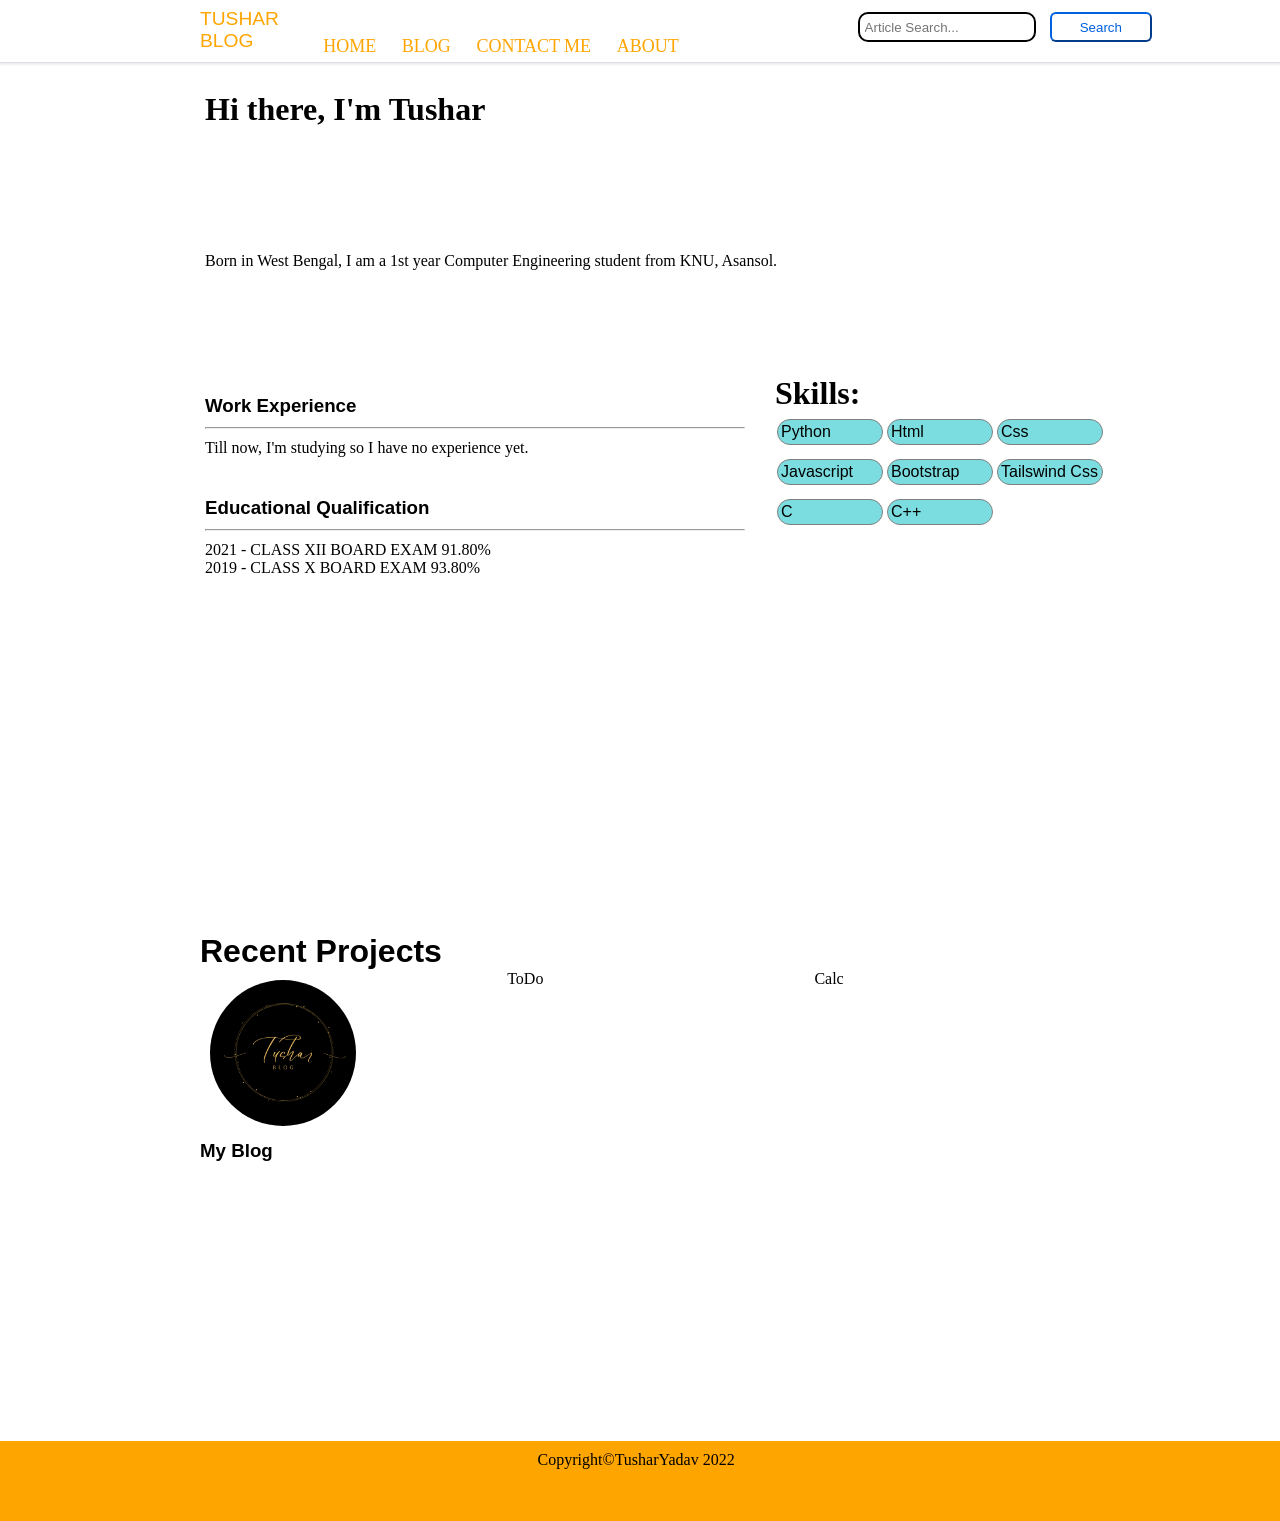
<file: index.html>
<!DOCTYPE html>
<html lang="en">
<head>
    <meta charset="UTF-8">
    <meta http-equiv="X-UA-Compatible" content="IE=edge">
    <meta name="viewport" content="width=device-width, initial-scale=1.0">
    <link rel="stylesheet" href="./css/style.css">
    <link rel="stylesheet" href="./css/utils.css">
    <link rel="stylesheet" href="./css/mobile.css">
    <title>Tushar Yadav</title>

    
</head>
<body>

    <nav>
        <div class="logo">
            TUSHAR BLOG
        </div>
        <div id="menu">
            <ul>
                <li><a href="./index.html">HOME</a></li>
                <li><a href="./blog.html">BLOG</a></li>
                <li><a href="./contact.html">CONTACT ME</a></li>
                <li><a href="./about.html">ABOUT</a></li>
                <!-- <li>option4</li>
                <li>option5</li> -->
            </ul>
        </div>
        <div class="right">
            <img id="menu-btn" src="./img/menu_FILL0_wght400_GRAD0_opsz48.svg" alt="">
            <img id="exit-btn" src="./img/close_FILL0_wght400_GRAD0_opsz48.svg" alt="">
            <input type="search" name="srh" id="search" placeholder="Article Search...">
            <button type="submit" id="submitBtn">Search</button>
        </div>

    </nav>
    <div class="container">
        
        <div class="introBox">
            <div class="left">
                <div class="brandName" id="bName">
                    <!-- heading svg format -->
                    <h1>Hi there, I'm Tushar</h1>
                </div>
                <div class="logoBrand">
                    <!-- svg logo --> 
                    <img src="./img/TY.jpg" alt="Hi" style="opacity:0; width: 116px;height: 120px;border-radius: 100px;">
                </div>
                <div class="aboutMe">
                    Born in West Bengal, I am a 1st year Computer Engineering student from KNU, Asansol.
                </div>
            </div>
            
            <div class="right">
               
            </div>
            
        </div>
        

        <div class="mainBody">

            <div class="experience">
                <div class="work">
                    <h3>Work Experience</h3>
                    <hr>
                    <span>Till now, I'm studying so I have no experience yet.</span>
                </div>
                <div class="edu">
                    <h3>Educational Qualification</h3>
                    <hr>
                    <span>2021 - CLASS XII BOARD EXAM 91.80%</span>
                    <div></div>
                    <span>2019 - CLASS X BOARD EXAM 93.80%</span>
                </div>

                <div class="skill">
                    <h1>Skills:</h1>
                    <div class="table">
                        <div class="item1">Python</div>
                        <div class="item2">Html</div>
                        <div class="item3">Css</div>
                        <div class="item4">Javascript</div>
                        <div class="item5">Bootstrap</div>
                        <div class="item6">Tailswind Css</div>
                        <div class="item7">C</div>
                        <div class="item8">C++</div>
                    </div>
                </div>
            </div>

            <div class="projects">
                <h1>Recent Projects</h1>
                <div class="list">
                    <div class="item1">
                        
                        <a href="http://">
                            <img src="./img/logo.png" alt="Click to visit">
                        </a>
                        <h3>My Blog</h3>
                    </div>
                    <div class="item">ToDo</div>
                    <div class="item">Calc</div>
                    <!-- <div class="item">PhotoEditor</div>
                    <div class="item">Text Editor</div> -->
                </div>
            </div>
            
        </div>
        
    </div>
    <footer>Copyright©TusharYadav 2022</footer>
    
    <script>
        console.log("Welcome To My Portfolio!");

        let menuBtn = document.getElementById("menu-btn");
        let exitBtn = document.getElementById("exit-btn");
        let menuLst = document.getElementById("menu");
        let brndHead = document.getElementById("bName");

        function displayMenuBtn() {
            exitBtn.style.opacity = 0;
            brndHead.style.opacity=1;

            menuBtn.addEventListener('click', (event) => {
                menuLst.style.opacity = 1;
                menuBtn.style.opacity = 0;
                displayExitBtn();
            });
        }

        function displayExitBtn() {
            exitBtn.style.opacity = 1;
            brndHead.style.opacity=0;
            
            exitBtn.addEventListener('click', (event) => {
                menuLst.style.opacity = 0;
                menuBtn.style.opacity = 1;
                displayMenuBtn();
            });

        }

        displayMenuBtn();
        
        
    </script>
</body>
</html>
</file>
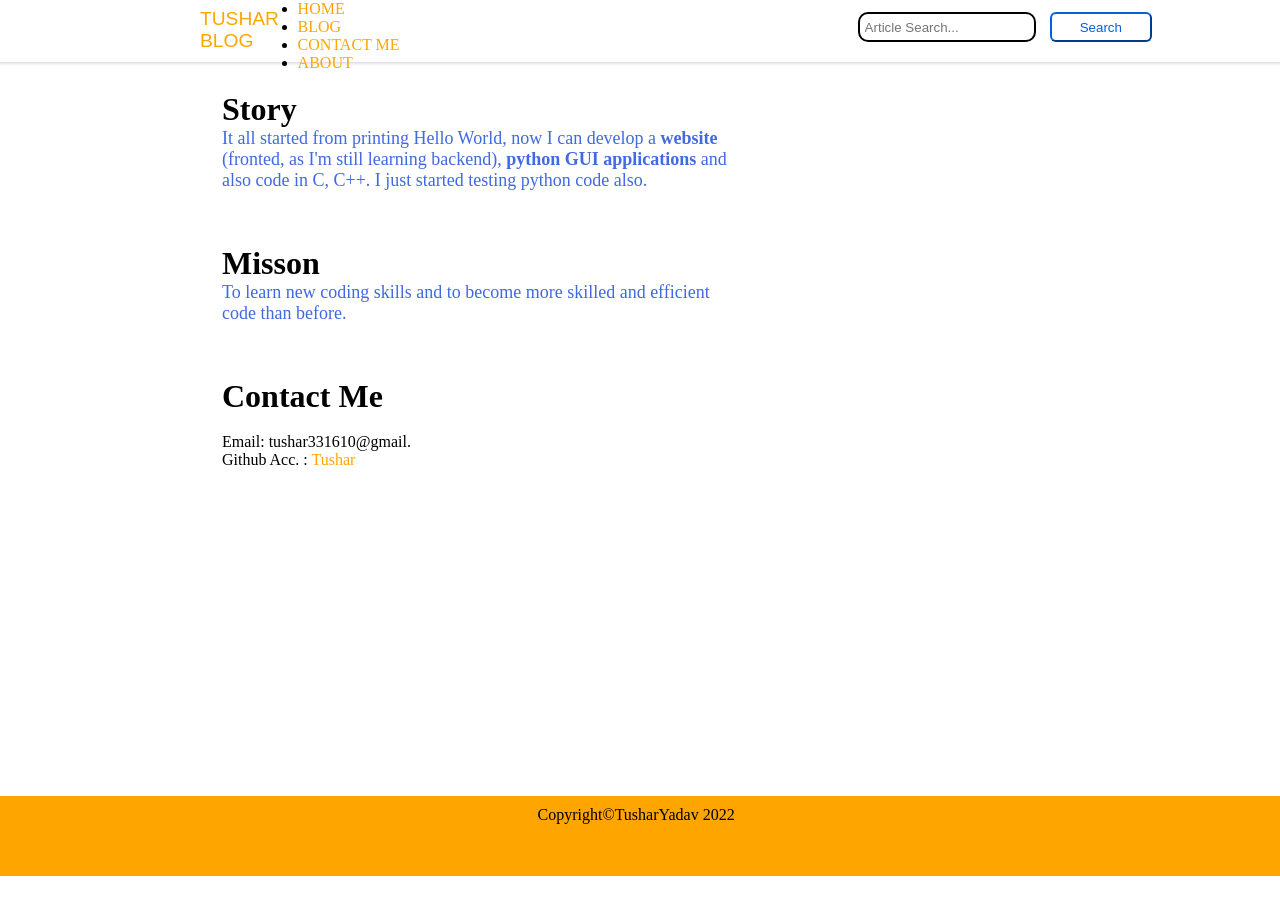
<file: about.html>
<!DOCTYPE html>
<html lang="en">
<head>
    <meta charset="UTF-8">
    <meta http-equiv="X-UA-Compatible" content="IE=edge">
    <meta name="viewport" content="width=device-width, initial-scale=1.0">
    <link rel="stylesheet" href="./css/">
    <link rel="stylesheet" href="./css/utils.css">
    <link rel="stylesheet" href="./css/about.css">
    <title>MyBlog</title>
</head>
<body>
    <nav>
        <div class="logo">
            TUSHAR BLOG
        </div>
        <div class="menu">
            <ul>
                <li><a href="./index.html">HOME</a></li>
                <li><a href="./blog.html">BLOG</a></li>
                <li><a href="./contact.html">CONTACT ME</a></li>
                <li><a href="./about.html">ABOUT</a></li>
                <!-- <li>option4</li>
                <li>option5</li> -->
            </ul>
        </div>
        <div class="right">
            <input type="search" name="srh" id="search" placeholder="Article Search...">
            <button type="submit"  id="submitBtn">Search</button>
        </div>

    </nav>

    <div class="main">
        <div class="content">
            <h1>Story</h1>
            <p>It all started from printing Hello World, now I
                can develop a <b>website</b> (fronted, as I'm still
                learning backend), <b>python GUI applications</b>
                and also code in C, C++. I just started testing python
                code also.
            </p>
            <br><br><br>
            <h1>Misson</h1>
            <p>To learn new coding skills and to become more skilled
                and efficient code than before.
            </p>
            <br><br><br>
            <h1>Contact Me</h1>
            <br>
            Email: tushar331610@gmail.
            <div></div>
            Github Acc. : <a href="">Tushar</a>

        </div>

    </div>



    
    <footer>Copyright©TusharYadav 2022</footer>
</body>
</html>
</file>
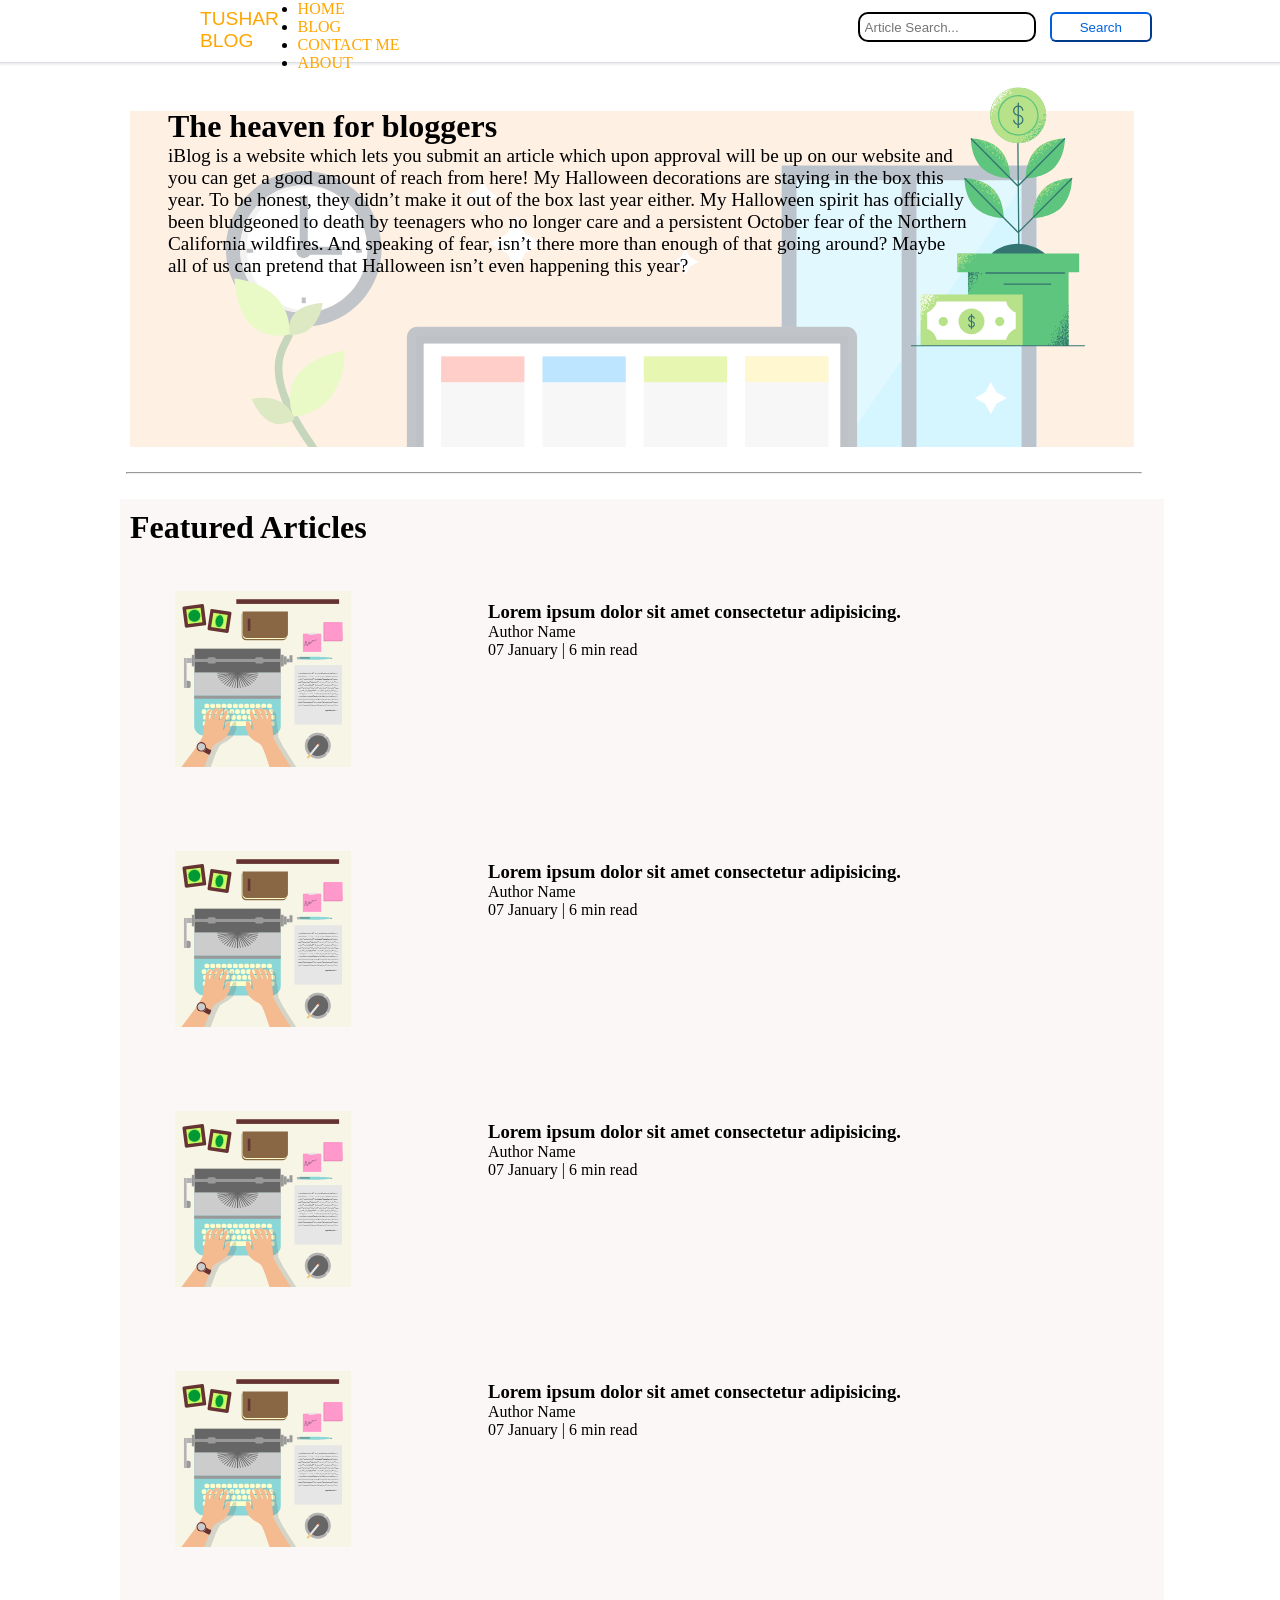
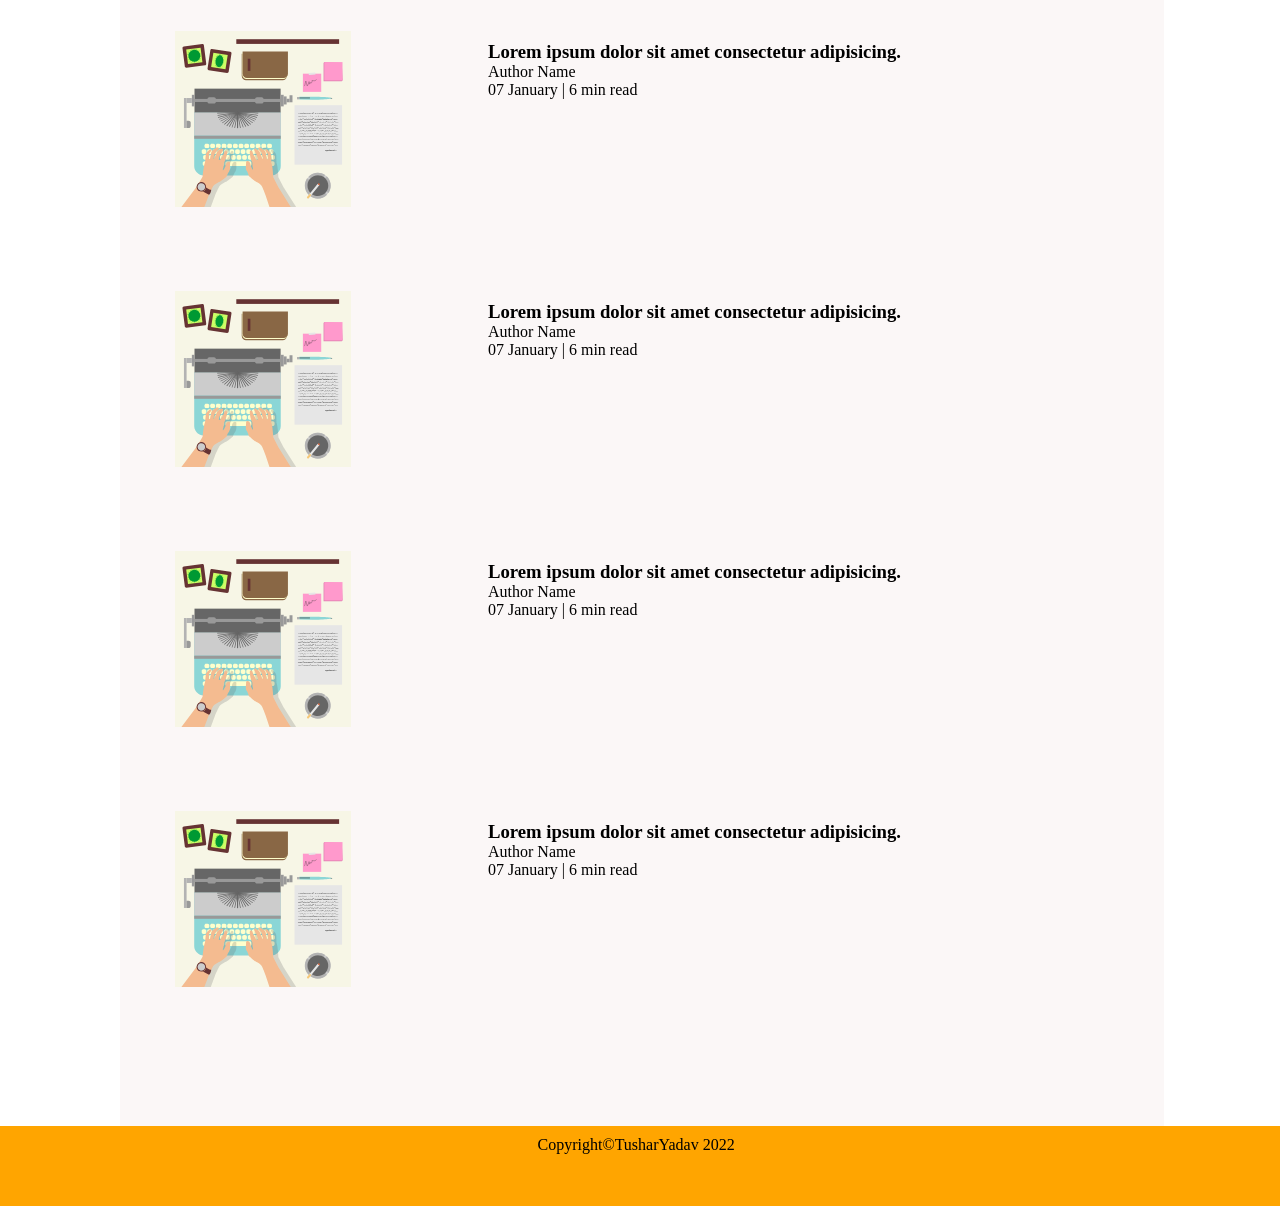
<file: blog.html>
<!DOCTYPE html>
<html lang="en">
<head>
    <meta charset="UTF-8">
    <meta http-equiv="X-UA-Compatible" content="IE=edge">
    <meta name="viewport" content="width=device-width, initial-scale=1.0">
    <link rel="stylesheet" href="./css/blog.css">
    <link rel="stylesheet" href="./css/mobile.css">
    <link rel="stylesheet" href="./css/utils.css">
    <title>MyBlog</title>
</head>
<body>
    <nav>
        <div class="logo">
            TUSHAR BLOG
        </div>
        <div class="menu">
            <ul>
                <li><a href="./index.html">HOME</a></li>
                <li><a href="./blog.html">BLOG</a></li>
                <li><a href="./contact.html">CONTACT ME</a></li>
                <li><a href="./about.html">ABOUT</a></li>
                <!-- <li>option4</li>
                <li>option5</li> -->
            </ul>
        </div>
        <div class="right">
            <input type="search" name="srh" id="search" placeholder="Article Search...">
            <button type="submit" id="submitBtn">Search</button>
        </div>

    </nav>

    <div class="mainBox">
        <div class="topHead">
            <img src="./img/bg.svg" alt="">
            <div class="leftContent">
                <h1 style="font-family: 'Times New Roman', Times, serif;font-size: xx-large;">The heaven for bloggers</h1>
                <p style="font-size: larger;">iBlog is a website which lets you submit an article which upon approval will be up on our website and you can get a good amount of reach from here!
                My Halloween decorations are staying in the box this year. To be honest, they didn’t make it out of the box last year either. My Halloween spirit has officially been bludgeoned to death by teenagers who no longer care and a persistent October fear of the Northern California wildfires. And speaking of fear, isn’t there more than enough of that going around? Maybe all of us can pretend that Halloween isn’t even happening this year?
            </p>
            </div>
            <div class="rightCon">
                <img src="./img/moneyPlantDark.svg" alt="">
            </div>
        </div>
        <hr style="margin: 25px 6px; width: 99%;">
        <div class="options">
            <h1 style="font-family: 'Times New Roman', Times, serif;font-size: xx-large;"> Featured Articles</h1>
            <div class="list">
                <div class="row1">
                    <div class="left">
                        <img src="./img/articleImg.svg" alt="" style="width: 176px;">
                    </div>
                    <div class="rightInfo">
                        <h3>Lorem ipsum dolor sit amet consectetur adipisicing.</h3>
                            Author Name<br>
                            07 January | 6 min read
                    </div>
                </div>
                <div class="row2">
                    <div class="left">
                        <img src="./img/articleImg.svg" alt="" style="width: 176px;">
                    </div>
                    <div class="rightInfo">
                        <h3>Lorem ipsum dolor sit amet consectetur adipisicing.</h3>
                            Author Name<br>
                            07 January | 6 min read
                    </div>
                </div>
                <div class="row3">
                    <div class="left">
                        <img src="./img/articleImg.svg" alt="" style="width: 176px;">
                    </div>
                    <div class="rightInfo">
                        <h3>Lorem ipsum dolor sit amet consectetur adipisicing.</h3>
                            Author Name<br>
                            07 January | 6 min read
                    </div>
                </div>
                <div class="row4">
                    <div class="left">
                        <img src="./img/articleImg.svg" alt="" style="width: 176px;">
                    </div>
                    <div class="rightInfo">
                        <h3>Lorem ipsum dolor sit amet consectetur adipisicing.</h3>
                            Author Name<br>
                            07 January | 6 min read
                    </div>
                </div>
                <div class="row5">
                    <div class="left">
                        <img src="./img/articleImg.svg" alt="" style="width: 176px;">
                    </div>
                    <div class="rightInfo">
                        <h3>Lorem ipsum dolor sit amet consectetur adipisicing.</h3>
                            Author Name<br>
                            07 January | 6 min read
                    </div>
                </div>
                <div class="row6">
                    <div class="left">
                        <img src="./img/articleImg.svg" alt="" style="width: 176px;">
                    </div>
                    <div class="rightInfo">
                        <h3>Lorem ipsum dolor sit amet consectetur adipisicing.</h3>
                            Author Name<br>
                            07 January | 6 min read
                    </div>
                </div>
                <div class="row7">
                    <div class="left">
                        <img src="./img/articleImg.svg" alt="" style="width: 176px;">
                    </div>
                    <div class="rightInfo">
                        <h3>Lorem ipsum dolor sit amet consectetur adipisicing.</h3>
                            Author Name<br>
                            07 January | 6 min read
                    </div>
                </div>
                <div class="row8">
                    <div class="left">
                        <img src="./img/articleImg.svg" alt="" style="width: 176px;">
                    </div>
                    <div class="rightInfo">
                        <h3>Lorem ipsum dolor sit amet consectetur adipisicing.</h3>
                            Author Name<br>
                            07 January | 6 min read
                    </div>
                </div>
            </div>

        </div>
    </div>



    <footer>Copyright©TusharYadav 2022</footer>
</body>
</html>
</file>
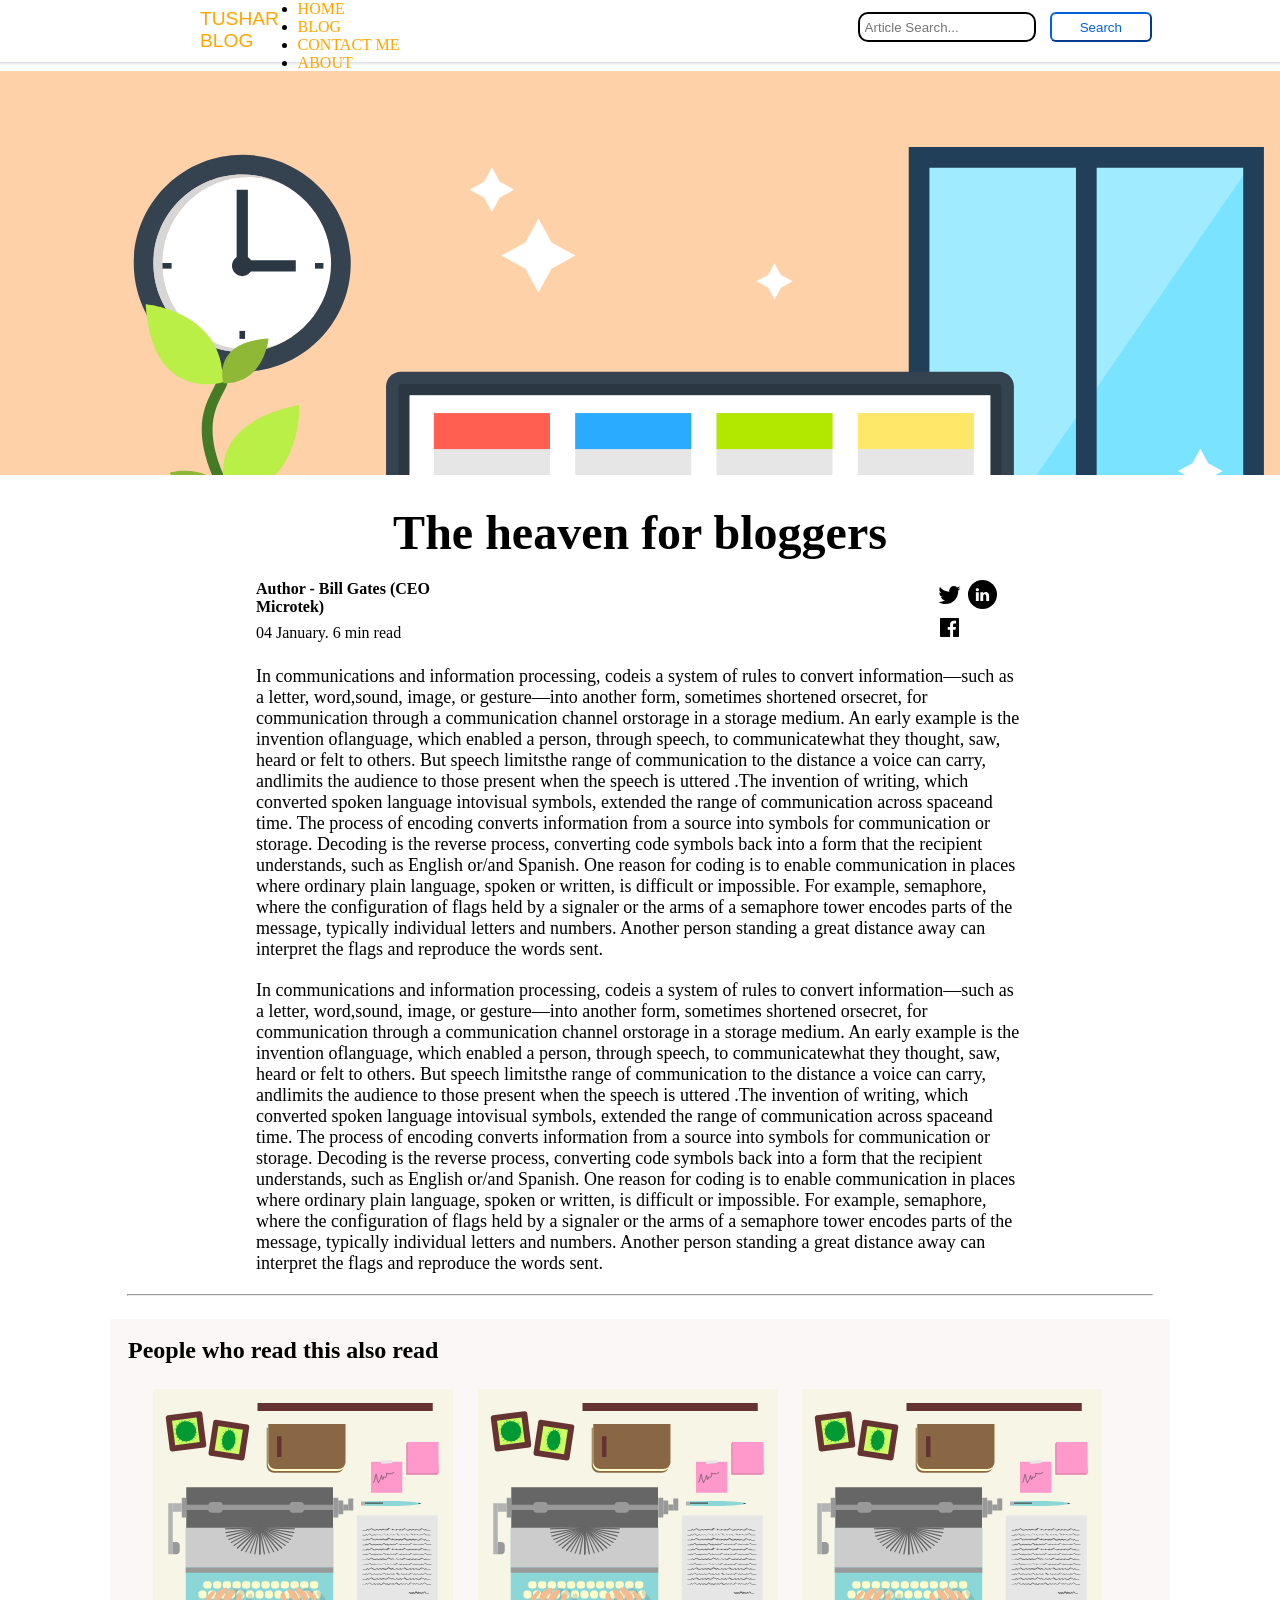
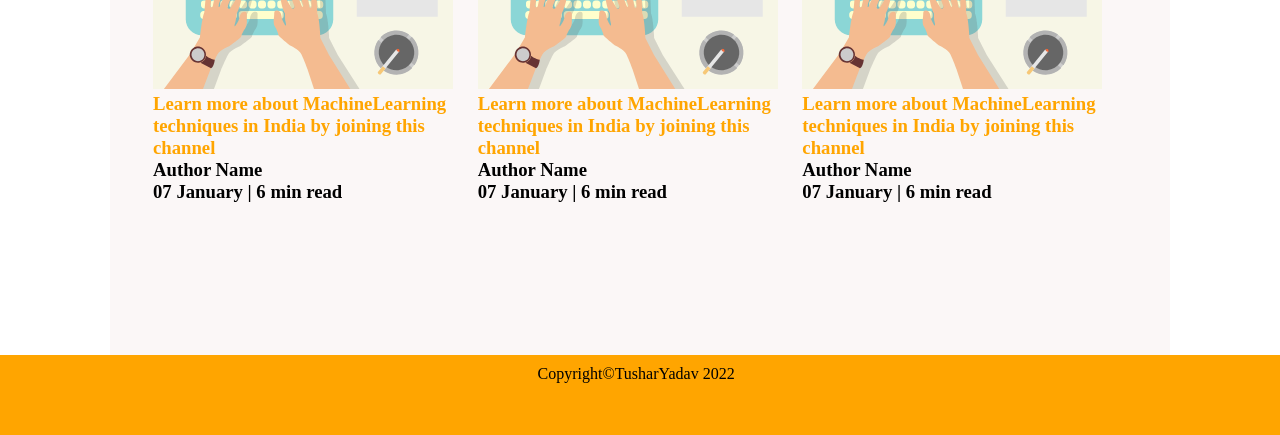
<file: blogpost.html>
<!DOCTYPE html>
<html lang="en">
<head>
    <meta charset="UTF-8">
    <meta http-equiv="X-UA-Compatible" content="IE=edge">
    <meta name="viewport" content="width=device-width, initial-scale=1.0">
    <link rel="stylesheet" href="./css/">
    <link rel="stylesheet" href="./css/utils.css">
    <link rel="stylesheet" href="./css/blogP.css">
    <title>MyBlog</title>
</head>
<body>
    <nav>
        <div class="logo">
            TUSHAR BLOG
        </div>
        <div class="menu">
            <ul>
                <li><a href="./index.html">HOME</a></li>
                <li><a href="./blog.html">BLOG</a></li>
                <li><a href="./contact.html">CONTACT ME</a></li>
                <li><a href="./about.html">ABOUT</a></li>
                <!-- <li>option4</li>
                <li>option5</li> -->
            </ul>
        </div>
        <div class="right">
            <input type="search" name="srh" id="search" placeholder="Article Search...">
            <button type="submit"  id="submitBtn">Search</button>
        </div>

    </nav>

    <div class="post-img">
        <img src="./img/bg.svg" alt="">
    </div>

    <div class="blog-post-content">
        <h1>The heaven for bloggers</h1>
        <div class="blogpost-title">
            <div class="author-info">
                <div style="padding-bottom: 8px;">
                    <b>
                      Author - Bill Gates (CEO Microtek)
                    </b>
                </div>
                <div>04 January. 6 min read</div>
            </div>
            <div class="social">
                <svg width="29" height="29" class="hk"><path d="M22.05 7.54a4.47 4.47 0 0 0-3.3-1.46 4.53 4.53 0 0 0-4.53 4.53c0 .35.04.7.08 1.05A12.9 12.9 0 0 1 5 6.89a5.1 5.1 0 0 0-.65 2.26c.03 1.6.83 2.99 2.02 3.79a4.3 4.3 0 0 1-2.02-.57v.08a4.55 4.55 0 0 0 3.63 4.44c-.4.08-.8.13-1.21.16l-.81-.08a4.54 4.54 0 0 0 4.2 3.15 9.56 9.56 0 0 1-5.66 1.94l-1.05-.08c2 1.27 4.38 2.02 6.94 2.02 8.3 0 12.86-6.9 12.84-12.85.02-.24 0-.43 0-.65a8.68 8.68 0 0 0 2.26-2.34c-.82.38-1.7.62-2.6.72a4.37 4.37 0 0 0 1.95-2.51c-.84.53-1.81.9-2.83 1.13z"></path></svg>
                <svg style="background: black;
                border-radius: 21px;" width="29" height="29" viewBox="0 0 29 29" fill="none" class="hk"><path d="M5 6.36C5 5.61 5.63 5 6.4 5h16.2c.77 0 1.4.61 1.4 1.36v16.28c0 .75-.63 1.36-1.4 1.36H6.4c-.77 0-1.4-.6-1.4-1.36V6.36z"></path><path fill-rule="evenodd" clip-rule="evenodd" d="M10.76 20.9v-8.57H7.89v8.58h2.87zm-1.44-9.75c1 0 1.63-.65 1.63-1.48-.02-.84-.62-1.48-1.6-1.48-.99 0-1.63.64-1.63 1.48 0 .83.62 1.48 1.59 1.48h.01zM12.35 20.9h2.87v-4.79c0-.25.02-.5.1-.7.2-.5.67-1.04 1.46-1.04 1.04 0 1.46.8 1.46 1.95v4.59h2.87v-4.92c0-2.64-1.42-3.87-3.3-3.87-1.55 0-2.23.86-2.61 1.45h.02v-1.24h-2.87c.04.8 0 8.58 0 8.58z" fill="#fff"></path></svg>
                <svg width="29" height="29" class="hk"><path d="M23.2 5H5.8a.8.8 0 0 0-.8.8V23.2c0 .44.35.8.8.8h9.3v-7.13h-2.38V13.9h2.38v-2.38c0-2.45 1.55-3.66 3.74-3.66 1.05 0 1.95.08 2.2.11v2.57h-1.5c-1.2 0-1.48.57-1.48 1.4v1.96h2.97l-.6 2.97h-2.37l.05 7.12h5.1a.8.8 0 0 0 .79-.8V5.8a.8.8 0 0 0-.8-.79"></path></svg>

            </div>
        </div>
        <p class="font1">In communications and information processing, codeis a system of rules to convert information—such as a letter, word,sound, image, or gesture—into another form, sometimes shortened orsecret, for communication through a communication channel orstorage in a storage medium. An early example is the invention oflanguage, which enabled a person, through speech, to communicatewhat they thought, saw, heard or felt to others. But speech limitsthe range of communication to the distance a voice can carry, andlimits the audience to those present when the speech is uttered .The invention of writing, which converted spoken language intovisual symbols, extended the range of communication across spaceand time.

                The process of encoding converts information from a source into symbols for communication or storage. Decoding is the reverse process, converting code symbols back into a form that the recipient understands, such as English or/and Spanish.
                
                One reason for coding is to enable communication in places where ordinary plain language, spoken or written, is difficult or impossible. For example, semaphore, where the configuration of flags held by a signaler or the arms of a semaphore tower encodes parts of the message, typically individual letters and numbers. Another person standing a great distance away can interpret the flags and reproduce the words sent.
        </p>
        <p class="font1">In communications and information processing, codeis a system of rules to convert information—such as a letter, word,sound, image, or gesture—into another form, sometimes shortened orsecret, for communication through a communication channel orstorage in a storage medium. An early example is the invention oflanguage, which enabled a person, through speech, to communicatewhat they thought, saw, heard or felt to others. But speech limitsthe range of communication to the distance a voice can carry, andlimits the audience to those present when the speech is uttered .The invention of writing, which converted spoken language intovisual symbols, extended the range of communication across spaceand time.

                The process of encoding converts information from a source into symbols for communication or storage. Decoding is the reverse process, converting code symbols back into a form that the recipient understands, such as English or/and Spanish.
                
                One reason for coding is to enable communication in places where ordinary plain language, spoken or written, is difficult or impossible. For example, semaphore, where the configuration of flags held by a signaler or the arms of a semaphore tower encodes parts of the message, typically individual letters and numbers. Another person standing a great distance away can interpret the flags and reproduce the words sent.
        </p>
        
    </div>
    <hr>

    <div class="home-article">
        <h2>People who read this also read</h2>
        <div class="row">
            <div class="more-post1">
                <div class="article-img">
                    <img src="./img/articleImg.svg" alt="">
                </div>
                <div class="article-content">
                    <a href="/blogpost.html"><h3>Learn more about MachineLearning techniques in India by joining this channel<h3></a>
                    
                    <div>Author Name</div>
                    <span>07 January | 6 min read</span>
                </div>
            </div>
            <div class="more-post2">
                <div class="article-img">
                    <img src="./img/articleImg.svg" alt="">
                </div>
                <div class="article-content">
                    <a href="/blogpost.html"><h3>Learn more about MachineLearning techniques in India by joining this channel<h3></a>
                    
                    <div>Author Name</div>
                    <span>07 January | 6 min read</span>
                </div>
            </div>
            <div class="more-post3">
                <div class="article-img">
                    <img src="./img/articleImg.svg" alt="">
                </div>
                <div class="article-content">
                    <a href="/blogpost.html"><h3>Learn more about MachineLearning techniques in India by joining this channel<h3></a>
                    
                    <div>Author Name</div>
                    <span>07 January | 6 min read</span>
                </div>
            </div>
        </div>
    </div>

    
    <footer>Copyright©TusharYadav 2022</footer>
</body>
</html>
</file>
<file: css/style.css>
*{
    margin: 0;
    padding: 0;
}

a {
    text-decoration: none;
}


.container {
    width: 78%;
    margin-left: 185px;
}


.introBox{
    padding: 20px;
    height: 264px;
    display: flex;
    width: 100%;

}
.introBox .left {
    width: 74%;
    font-family: Georgia, 'Times New Roman', Times, serif;
}
.introBox .right{
    float: right;
}
.introBox .right img {
    width: 350px;
}

.mainBody {
    margin: 0;
    /* background: yellow; */
}
.projects {
    /* background: cyan; */
    height: 500px;
    margin-bottom: 8px;
    padding-left: 15px;
}
.projects h1, h3 {
    font-family: "Roboto", sans-serif;
}
.list {
    display: grid;
    grid-template-rows: repeat(2,195px);
    grid-template-columns: repeat(3, 24vw);

}
.item1 img{
    width: 146px;
    margin: 10px;
    border-radius: 74px;
}

.experience {
    /* background: cyan; */
    display: flex;
    flex-direction: column;
    height: 62vh;
}
.work, .edu {
    margin: 20px;
    width: 50vw;
}
.skill {
    width: 25%;
    height: 400px;
    position: absolute;
    right: 185px;
}
.table {
    display: grid;
    grid-template-columns: repeat(3, 110px);
    grid-template-rows: repeat(5, 40px);
}
.table div{
    border: 1px solid gray;
    margin: auto;
    padding: 3px;
    font-family: 'Segoe UI', Tahoma, Geneva, Verdana, sans-serif;
    border-radius: 20px;
    width: 98px;
    background-color: rgb(123, 221, 224);
}

hr {
    margin: 10px 0px;
    width: 42vw;
}


@media screen and (max-width: 800px){

    .container {
        width: 98vw;
        margin-left: 0;
        /* background-color:aquamarine; */
    }
    .mainBody {
        margin-top: 44px;
        /* background: yellow; */
    }
    .aboutMe {
        width: 95vw;
    }
    .work {
        margin-left: 4vw;
        margin-top: 178px;
    }
    .edu {
        margin-left: 4vw;

    }
    .work, .edu {
        width: 90vw;
    }
    .skill {
        right: 0px;
        left: 4vw;
    }
    .projects {
        margin-top: 10vh;
        margin-left: 4vw;
        padding-left: 0px;
    }
    .list {
        grid-template-columns: repeat(2, 45vw);
    }
    .item1 img {
        width: 120px;
    }
}
</file>
<file: css/utils.css>
*{
  margin: 0;
  padding: 0;
}

a {
  text-decoration: none;
  color: orange;
}
.centered {
    position: absolute;
    top: 22%;
    left: 38%;
    /* transform: translate(-50%, -50%); */
  }

.cursive {
  font-family: 'EB Garamond', serif;
}

nav {
  margin-bottom: 1vh;
  display: flex;
  width: 100vw;
  height: 62px;
  box-shadow: 0 0 1px 1px rgba(29,17,51,.04),0 0 3px 2px rgba(9,32,77,.12),0 0 2px -3px rgba(29,17,51,.12);
  padding-left: 15vw;
}
.logo {
  padding: 8px;
  width: 7vw;
  font-size: larger;
  font-family: 'Segoe UI', Tahoma, Geneva, Verdana, sans-serif;
  color: orange;
}
#menu {
  padding-top: 4vh;
}
#menu ul{
  display: flex;
  list-style-type: none;
}
#menu ul li{
  padding-left: 2vw;
  font-family:Georgia, 'Times New Roman', Times, serif;
  font-size: large;
  text-decoration: none;
}
#menu ul li:hover {
  color: black;
  cursor: pointer;
  border-radius: 20px;
}
.right {
  position: absolute;
  display: flex;
  height: 30px;
  padding-top: 12px;
  padding-right: 10vw;
  right: 0px;
}
.right img {
  opacity: 0;
}
.right button{
  width: 8vw;
  margin-left: 14px;
  padding: 6px;
  /* border: 1px solid rgb(69, 208, 243); */
  border-radius: 6px;
  background-color: rgba(0,0,0,0);
  border-color: #0060df;
  color: #0060df;
}
#search {
  border: 2px solid black;
  border-radius: 10px;
  padding-left: 5px;
}
#search:hover {
  border: 2px solid blue;
  border-radius: 10px;
}
#submitBtn:hover {
  cursor: pointer;
 
}

footer {
  padding-left: 42vw;
  padding-top: 10px;
  background-color: orange;
  height: 70px;

}
</file>
<file: css/mobile.css>
@media screen and (max-width: 800px){
    nav {
        width: auto;
        padding-left: 2vw;
        height: 62px;
        box-shadow: 0 0 1px 1px rgba(29,17,51,.04),0 0 3px 2px rgba(9,32,77,.12),0 0 2px -3px rgba(29,17,51,.12);
        
    }
    #menu{
        /* background-color: yellow; */
        opacity: 0;
    }
    #menu ul{
        position: absolute;
        right: 2vw;
        top: 10vh;
        background-color: blue;
        border: 1px solid darkblue;
        border-radius: 6px;
        display: grid;
        grid-template-rows: repeat(5, 35px);
    }
    .right {
        padding-right: 0vw;
        right: -25vw;
    }
    .right img {
        opacity: 1;
        cursor: pointer;
    }
    .right input {
        opacity: 0;
    }
    .right button{
        opacity: 0;
        width: 8vw;
        margin-left: 1px;
        padding: 3px;
        font-size: x-small;
    }
    #exit-btn {
        opacity: 0;
    }
    
    #search {
        width: 18vw;
    }
    
}
</file>
<file: css/about.css>
.main {
    margin: auto;
    margin-bottom: 5px;
    width: 80%;
    height: 80vh;

}

.content {
    width: 50%;
    padding-left: 94px;
    padding-top: 20px;
}

h1 {
    font-family:Georgia, 'Times New Roman', Times, serif;

}

p {
    font-family: serif;
    font-size: large;
    color: royalblue;
}
</file>
<file: css/blog.css>
.mainBox {
    width: 80%;
    margin-left: 120px;
}

.topHead {
    padding: 40px 10px;
    background-repeat: no-repeat;
    height: 296px;
    overflow: hidden;
}

.topHead img{
    width: 100%;
    opacity: 0.3;
}
.leftContent {
    position: absolute;
    width: 800px;
    left: 168px;
    top: 108px;
}
.rightCon img{
    position: absolute;
    width: 174px;
    top: 72px;
    right: 195px;
    opacity: 1;
}

.options {
    padding: 10px 10px;
    width: 100%;
    background-color: rgb(248, 239, 239, 0.5);
}
.list {
    display: grid;
    grid-template-rows: repeat(8, 260px);
    margin: 45px;
}
.left {
    width: 20%;
}
.rightInfo {
    width: 66%;
    position: relative;
    left: 313px;
    top: -170px;
}
</file>
<file: css/blogP.css>
*{
    margin: 0;
    padding: 0;
}

.post-img{
    height: 404px;
    overflow: hidden;
}

.blog-post-content {
    width: 60vw;
    margin: auto;
    padding-top: 30px;
}
h1 {
    text-align: center;
    font-size: xxx-large;
}

.blogpost-title {
    display: flex;
    padding-top: 20px;

}
.author-info {
    font-size: medium;
    padding-right: 450px;
}

.blog-post-content p{
    font-size: 18px;
    margin: 20px 0px;
}
hr {
    margin: auto;
    width: 80vw;
 
}

.home-article{
    width: 80vw;
    margin: auto;
    padding: 18px;
    background-color: rgb(248, 239, 239, 0.5);
    margin-top: 23px;
    height: 600px;

}
.row {
    display: flex;
    padding: 25px;
}
.more-post {
    flex-direction: column;
    align-items: center;
}
.article-img {
    width: 300px;
}
</file>
